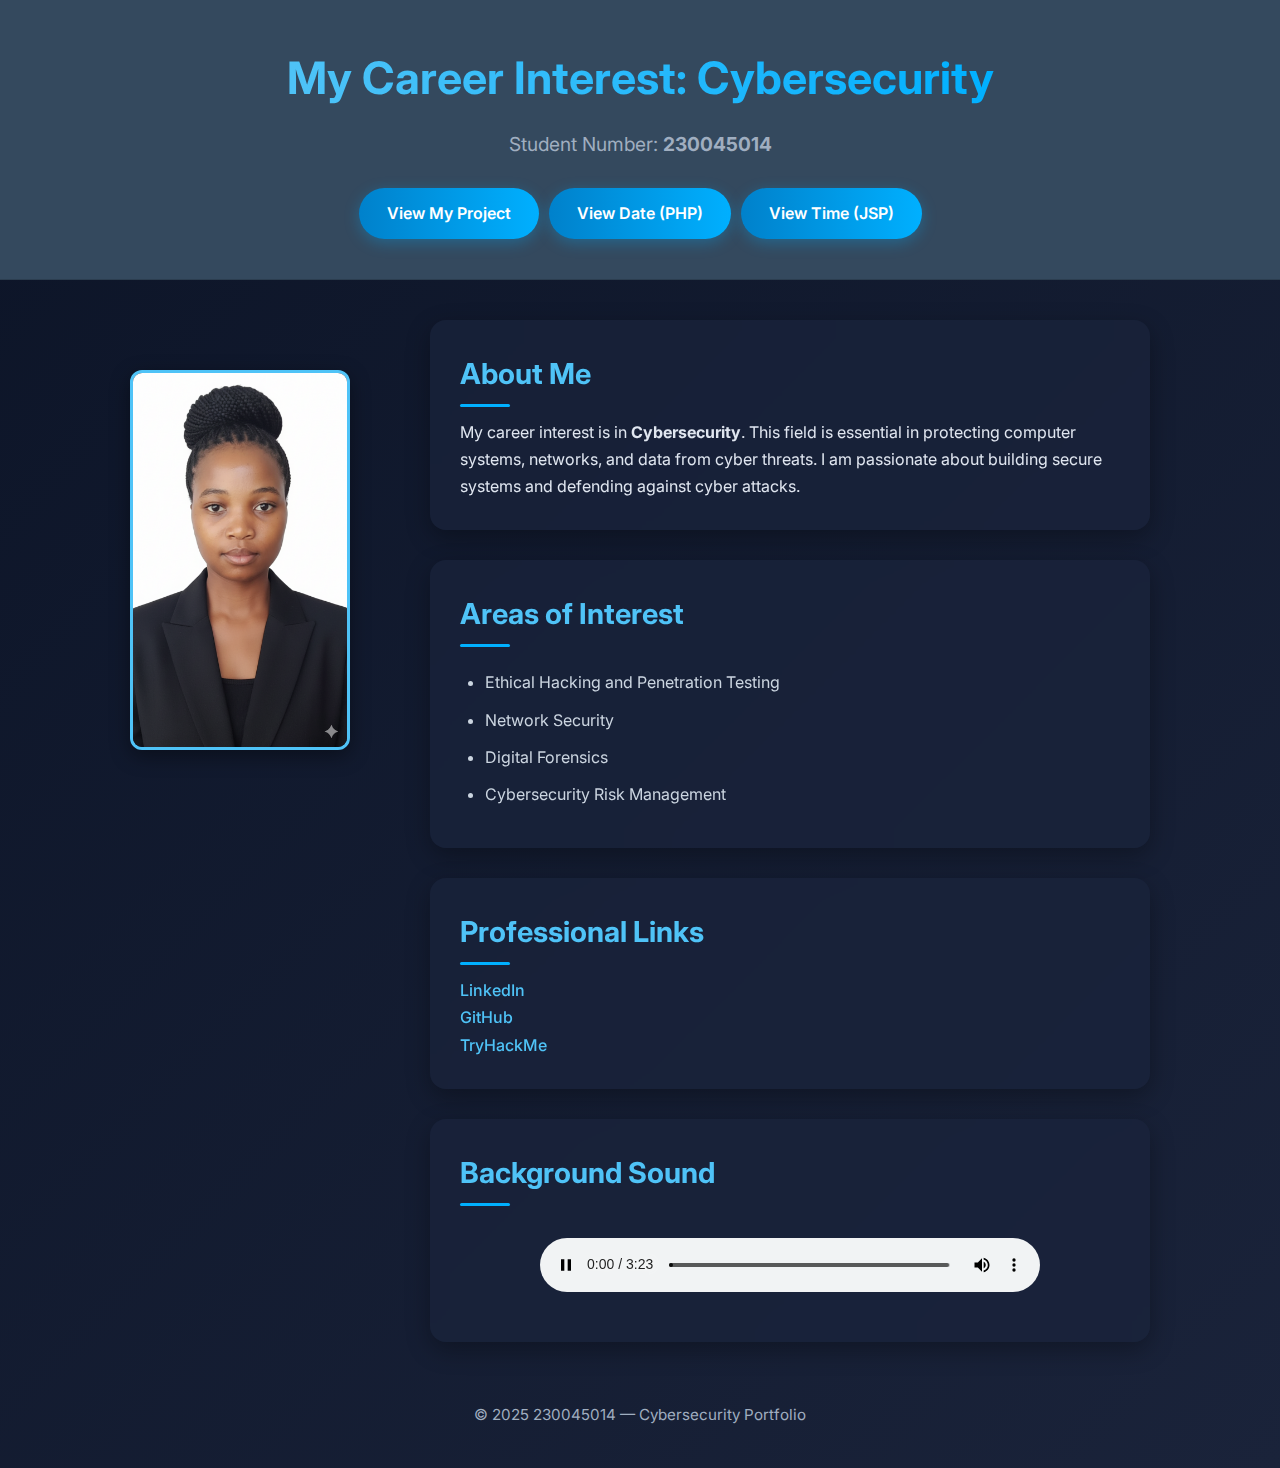
<file: index.html>
<!DOCTYPE html>
<html>
<head>
    <meta http-equiv="refresh" content="0; url=230045014.html">
</head>
<body>
    <p>Redirecting to <a href="230045014.html">my portfolio</a>...</p>
</body>
</html>
</file>
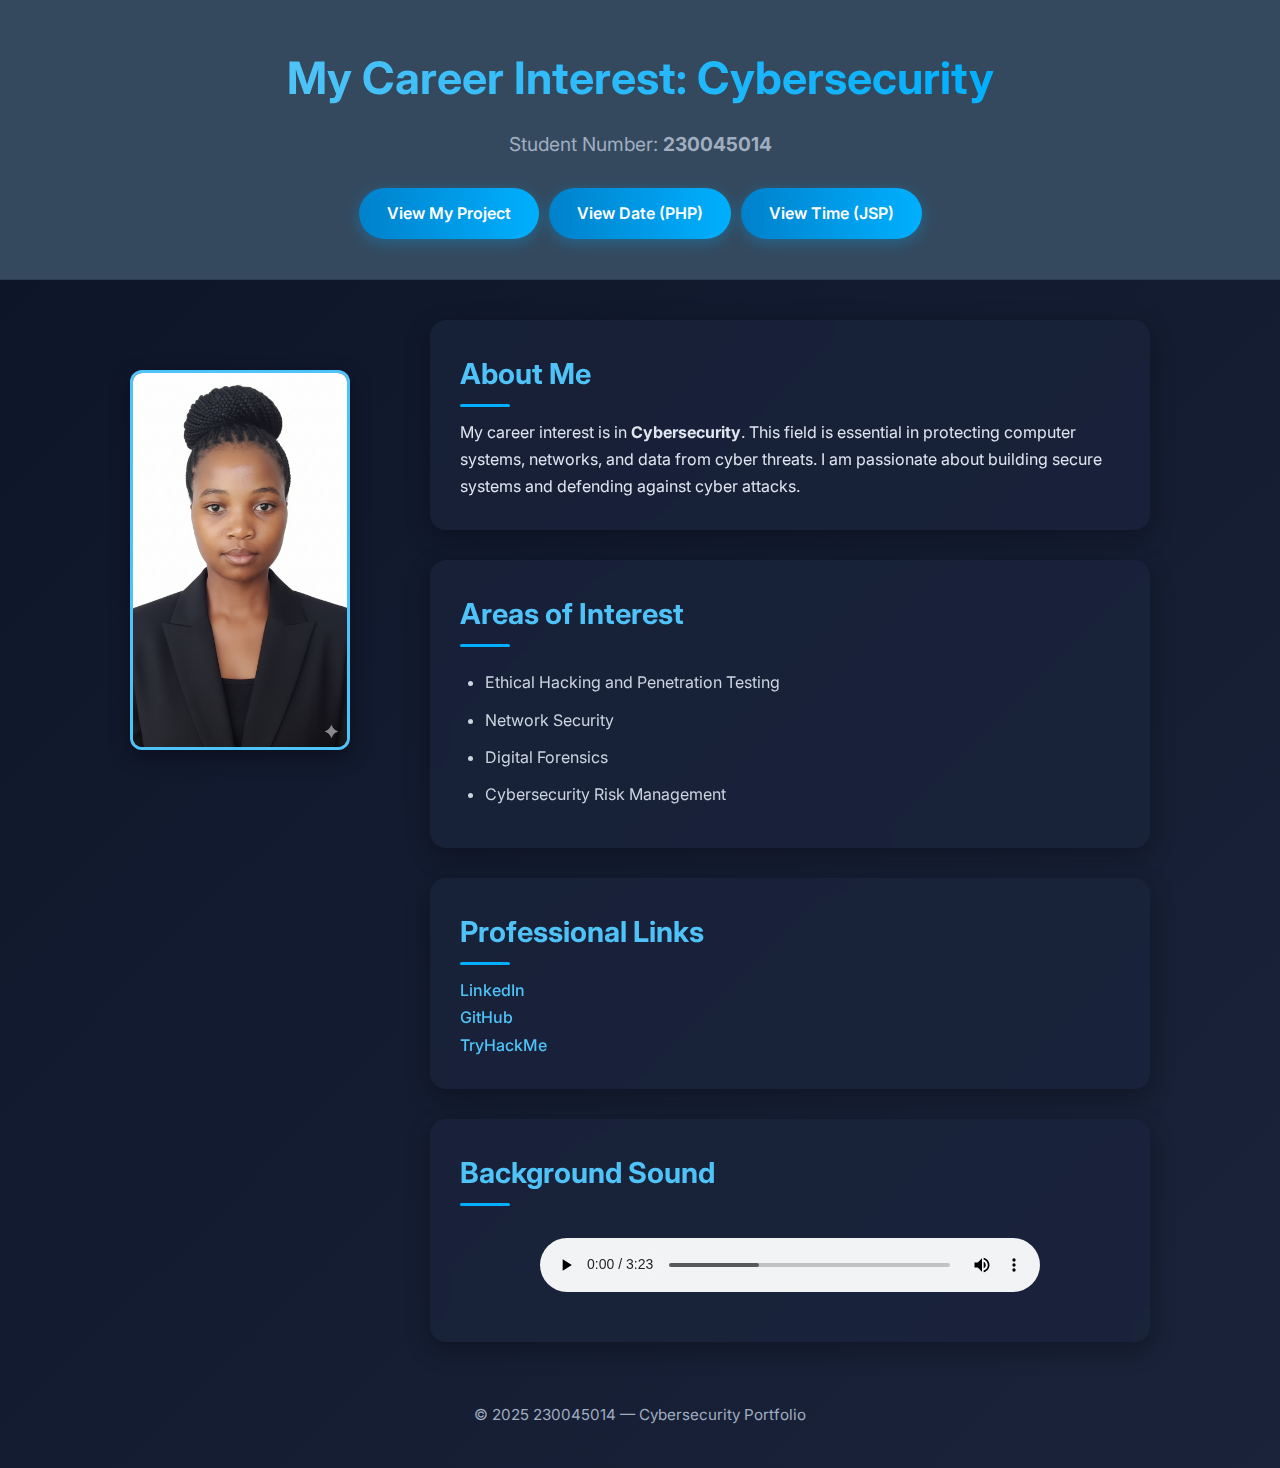
<file: 230045014.html>
<!DOCTYPE html>
<html lang="en">

<head>
    <meta charset="UTF-8" />
    <meta name="viewport" content="width=device-width, initial-scale=1.0" />
    <title>230045014 - Cybersecurity Portfolio</title>
    <link href="https://fonts.googleapis.com/css2?family=Inter:wght@300;500;700&display=swap" rel="stylesheet" />
    <link rel="stylesheet" href="style.css" />
</head>

<body>
    <!-- Header -->
    <header style="display: flex; flex-direction: column; align-items: center; gap: 15px; padding: 40px 20px; background-color: #34495e; color: #fff; text-align: center;">
        <div>
            <h1>My Career Interest: Cybersecurity</h1>
            <p>Student Number: <strong>230045014</strong></p>
        </div>
        <!-- Buttons container -->
        <div style="display: flex; flex-wrap: wrap; gap: 10px; justify-content: center;">
            <a href="project.html" class="btn">View My Project</a>
            <a href="http://localhost/230045014/dynamic.php" class="btn" target="_blank">View Date (PHP)</a>
            <a href="http://localhost:8080/230045014/dynamic.jsp" class="btn" target="_blank">View Time (JSP)</a>
        </div>
    </header>

    <!-- Main Content -->
    <div class="main-flex-container">
        <div class="photo-side">
            <img src="my_image.jpg" alt="My Photo" class="profile-photo" />
        </div>
        <div class="container">
            <!-- About Me -->
            <section>
                <h2>About Me</h2>
                <p>
                    My career interest is in <strong>Cybersecurity</strong>. This field is essential in protecting
                    computer systems, networks, and data from cyber threats. I am passionate about 
                    building secure systems and defending against cyber attacks.
                </p>
            </section>

            <!-- Areas of Interest -->
            <section>
                <h2>Areas of Interest</h2>
                <ul>
                    <li>Ethical Hacking and Penetration Testing</li>
                    <li>Network Security</li>
                    <li>Digital Forensics</li>
                    <li>Cybersecurity Risk Management</li>
                </ul>
            </section>

            <!-- Professional Links -->
            <section>
                <h2>Professional Links</h2>
                <p>
                    <a href="https://www.linkedin.com" target="_blank" rel="noopener">LinkedIn</a><br />
                    <a href="https://github.com" target="_blank" rel="noopener">GitHub</a><br />
                    <a href="https://tryhackme.com" target="_blank" rel="noopener">TryHackMe</a>
                </p>
            </section>

            <!-- Background Sound -->
            <section>
                <h2>Background Sound</h2>
                <audio controls autoplay loop>
                    <source src="Onset-Music-Group-feat-Zandimaz-Maphupho-Fezeka-(CeeNaija.com).mp3" type="audio/mpeg" />
                    Your browser does not support the audio element.
                </audio>
            </section>
        </div>
    </div>

    <!-- Footer -->
    <footer>
        &copy; 2025 230045014 — Cybersecurity Portfolio
    </footer>
</body>
</html>
</file>
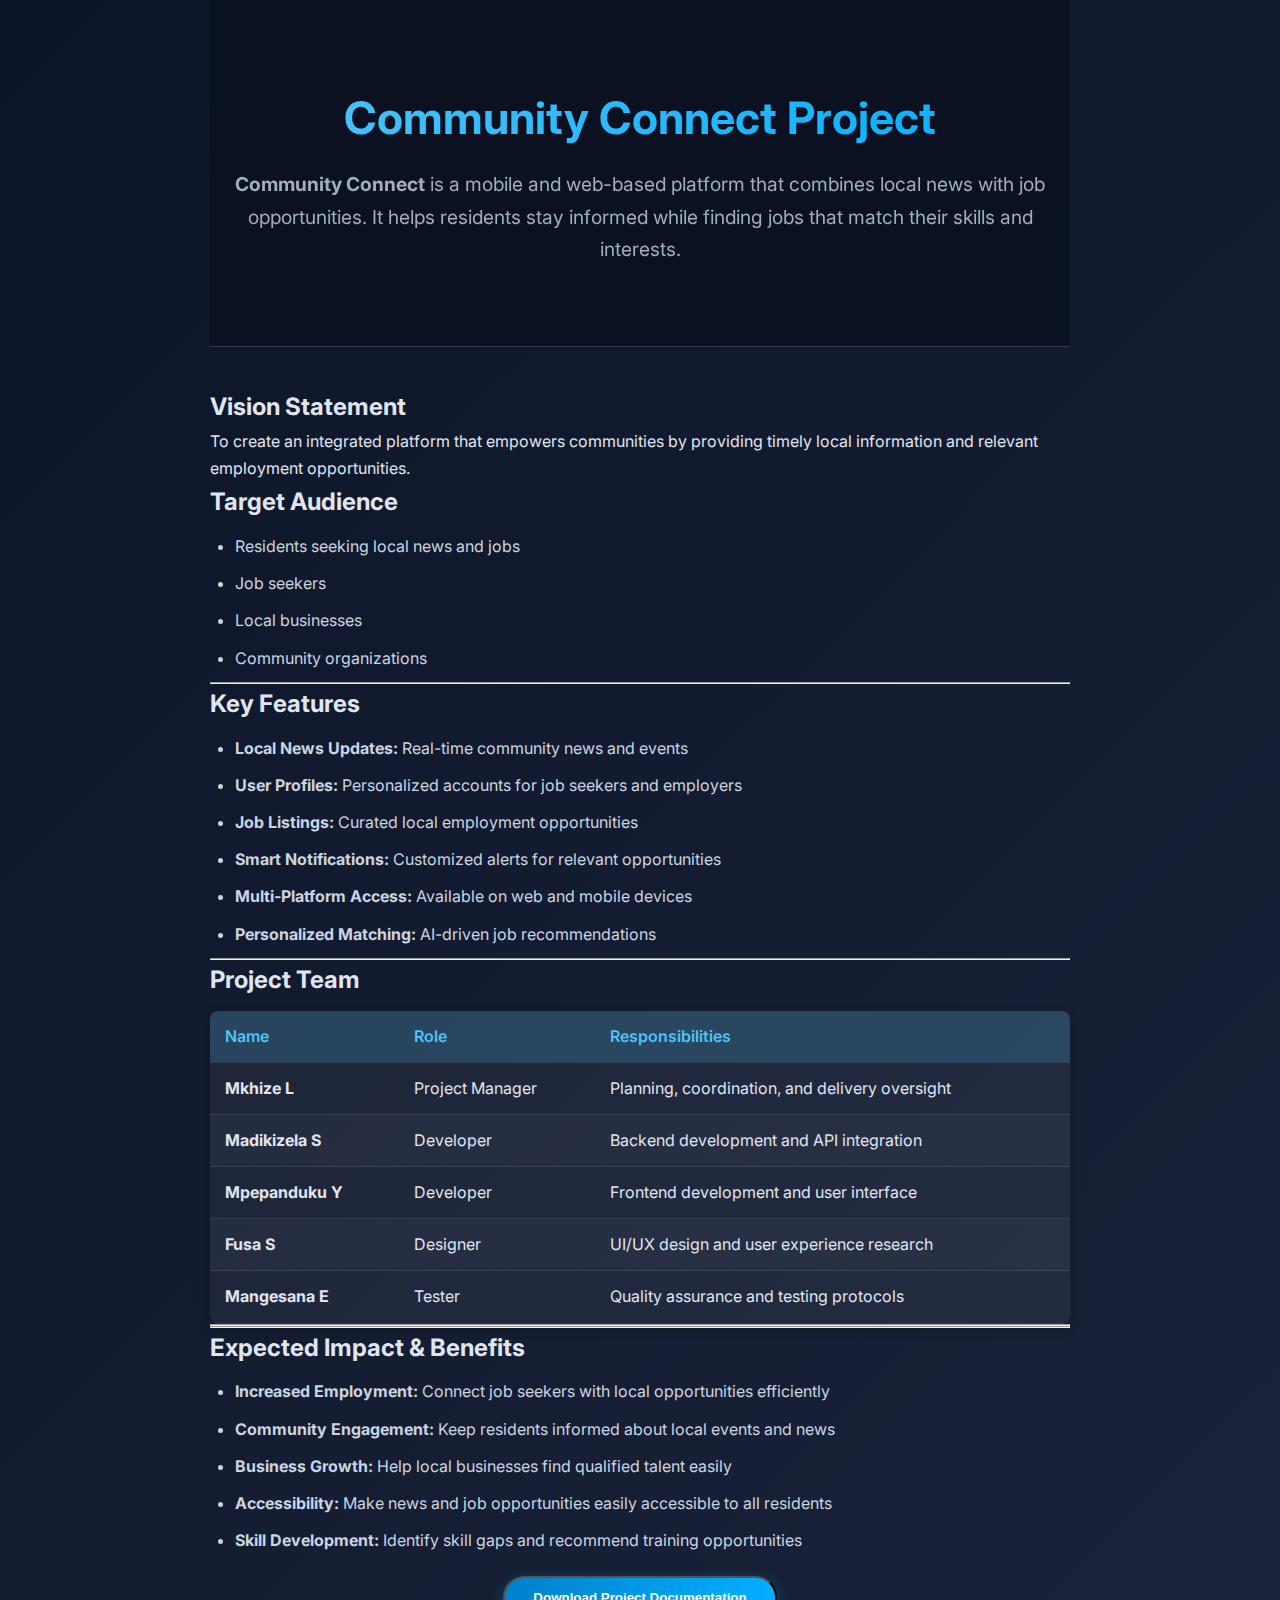
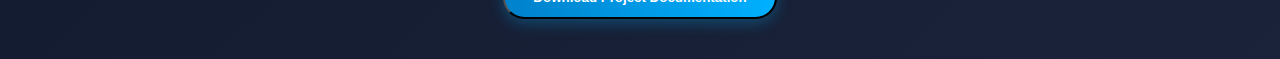
<file: project.html>
<!DOCTYPE html>
<html lang="en">
<head>
    <meta charset="UTF-8">
    <meta name="viewport" content="width=device-width, initial-scale=1.0">
    <title>Community Connect - Project</title>
    <link rel="stylesheet" href="style.css">
    <link href="https://fonts.googleapis.com/css2?family=Inter:wght@300;400;500;600;700&display=swap" rel="stylesheet">
</head>
<body>
    <div class="container">
        <header class="header">
            <h1>Community Connect Project</h1>
            <p><strong>Community Connect</strong> is a mobile and web-based platform that combines local news with job opportunities. It helps residents stay informed while finding jobs that match their skills and interests.</p>
        </header>

        <div class="card">
            <h2>Vision Statement</h2>
            <p>To create an integrated platform that empowers communities by providing timely local information and relevant employment opportunities.</p>
        </div>

        <div class="card">
            <h2>Target Audience</h2>
            <ul>
                <li>Residents seeking local news and jobs</li>
                <li>Job seekers</li>
                <li>Local businesses</li>
                <li>Community organizations</li>
            </ul>
        </div>

        <hr>

        <div class="card">
            <h2>Key Features</h2>
            <ul>
                <li><strong>Local News Updates:</strong> Real-time community news and events</li>
                <li><strong>User Profiles:</strong> Personalized accounts for job seekers and employers</li>
                <li><strong>Job Listings:</strong> Curated local employment opportunities</li>
                <li><strong>Smart Notifications:</strong> Customized alerts for relevant opportunities</li>
                <li><strong>Multi-Platform Access:</strong> Available on web and mobile devices</li>
                <li><strong>Personalized Matching:</strong> AI-driven job recommendations</li>
            </ul>
        </div>

    

        <hr>

        <div class="card">
            <h2>Project Team</h2>
            <div class="table-container">
                <table>
                    <thead>
                        <tr>
                            <th>Name</th>
                            <th>Role</th>
                            <th>Responsibilities</th>
                        </tr>
                    </thead>
                    <tbody>
                        <tr>
                            <td><strong>Mkhize L</strong></td>
                            <td>Project Manager</td>
                            <td>Planning, coordination, and delivery oversight</td>
                        </tr>
                        <tr>
                            <td><strong>Madikizela S</strong></td>
                            <td>Developer</td>
                            <td>Backend development and API integration</td>
                        </tr>
                        <tr>
                            <td><strong>Mpepanduku Y</strong></td>
                            <td>Developer</td>
                            <td>Frontend development and user interface</td>
                        </tr>
                        <tr>
                            <td><strong>Fusa S</strong></td>
                            <td>Designer</td>
                            <td>UI/UX design and user experience research</td>
                        </tr>
                        <tr>
                            <td><strong>Mangesana E</strong></td>
                            <td>Tester</td>
                            <td>Quality assurance and testing protocols</td>
                        </tr>
                    </tbody>
                </table>
            </div>
        </div>

        <hr>

       
        <hr>

        <div class="card">
            <h2>Expected Impact & Benefits</h2>
            <ul>
                <li><strong>Increased Employment:</strong> Connect job seekers with local opportunities efficiently</li>
                <li><strong>Community Engagement:</strong> Keep residents informed about local events and news</li>
                <li><strong>Business Growth:</strong> Help local businesses find qualified talent easily</li>
                <li><strong>Accessibility:</strong> Make news and job opportunities easily accessible to all residents</li>
                <li><strong>Skill Development:</strong> Identify skill gaps and recommend training opportunities</li>
            </ul>
        </div>

        <div class="card" style="text-align: center;">
            <button class="btn">Download Project Documentation</button>
        </div>
    </div>
</body>
</html>
</file>
<file: style.css>
/* Reset & Base */
* {
    margin: 0;
    padding: 0;
    box-sizing: border-box;
}

body {
    font-family: 'Inter', -apple-system, BlinkMacSystemFont, sans-serif;
    background: linear-gradient(135deg, #0c1427 0%, #1a233a 100%);
    color: #e0e6f0;
    line-height: 1.7;
    padding-bottom: 40px;
}

a {
    color: #4fc3f7;
    text-decoration: none;
    transition: all 0.3s ease;
    font-weight: 500;
}

a:hover {
    color: #00b0ff;
    text-decoration: underline;
}

/* Header */
header {
    background: rgba(10, 16, 30, 0.85);
    backdrop-filter: blur(10px);
    padding: 80px 20px;
    text-align: center;
    border-bottom: 1px solid #2c3e50;
    margin-bottom: 40px;
}

header h1 {
    font-size: 2.8rem;
    font-weight: 700;
    margin-bottom: 12px;
    background: linear-gradient(to right, #4fc3f7, #00b0ff);
    -webkit-background-clip: text;
    -webkit-text-fill-color: transparent;
  
}

header p {
    font-size: 1.2rem;
    color: #a0aec0;
}

/* Sections */
.container {
    max-width: 900px;
    margin: 0 auto;
    padding: 0 20px;
}

section {
    background: rgba(25, 35, 60, 0.7);
    border-radius: 16px;
    padding: 30px;
    margin-bottom: 30px;
    box-shadow: 0 8px 24px rgba(0, 0, 0, 0.3);
    backdrop-filter: blur(8px);
    transition: transform 0.3s ease, box-shadow 0.3s ease;
}

section:hover {
    transform: translateY(-5px);
    box-shadow: 0 12px 30px rgba(0, 0, 0, 0.4);
}

section h2 {
    font-size: 1.8rem;
    margin-bottom: 20px;
    color: #4fc3f7;
    position: relative;
    display: inline-block;
}

section h2::after {
    content: '';
    position: absolute;
    bottom: -8px;
    left: 0;
    width: 50px;
    height: 3px;
    background: #00b0ff;
    border-radius: 2px;
}

/* Lists */
ul {
    padding-left: 25px;
    margin-top: 10px;
}

li {
    margin-bottom: 10px;
    color: #cbd5e0;
}

/* Flex Layout */
.main-flex-container {
    display: flex;
    align-items: flex-start;
    max-width: 1100px;
    margin: 0 auto;
    padding: 0 20px;
    gap: 40px;
}

.photo-side {
    flex: 0 0 260px;
    display: flex;
    flex-direction: column;
    align-items: center;
    margin-top: 30px;
}

@media (max-width: 900px) {
    .main-flex-container {
        flex-direction: column;
        gap: 0;
    }
    .photo-side {
        margin-bottom: 20px;
    }
}

/* Profile Photo */
.profile-photo {
    display: block;
    margin: 20px auto;
    border-radius: 12px;
    border: 3px solid #4fc3f7;
    box-shadow: 0 6px 20px rgba(0, 0, 0, 0.4);
    max-width: 220px;
    transition: transform 0.4s ease;
}

.profile-photo:hover {
    transform: scale(1.05);
}

/* Buttons */
.btn {
    display: inline-block;
    padding: 12px 28px;
    margin-top: 12px;
    background: linear-gradient(to right, #0081cb, #00b0ff);
    color: white;
    border-radius: 30px;
    font-weight: 600;
    transition: all 0.3s ease;
    box-shadow: 0 4px 15px rgba(0, 176, 255, 0.3);
}

.btn:hover {
    background: linear-gradient(to right, #006bb3, #0099e6);
    transform: translateY(-2px);
    box-shadow: 0 6px 20px rgba(0, 176, 255, 0.4);
}

/* Audio */
audio {
    display: block;
    margin: 20px auto;
    width: 100%;
    max-width: 500px;
}

/* Footer */
footer {
    text-align: center;
    color: #a0aec0;
    font-size: 0.95rem;
    margin-top: 30px;
}

/* Responsive */
@media (max-width: 600px) {
    header h1 {
        font-size: 2.1rem;
    }

    section h2 {
        font-size: 1.5rem;
    }

    section {
        padding: 22px;
    }

    .btn {
        padding: 10px 22px;
    }
}


/* ...existing code... */

/* Table */
table {
    width: 100%;
    border-collapse: collapse;
    margin-top: 10px;
    border-radius: 8px;
    overflow: hidden;
    box-shadow: 0 4px 12px rgba(0, 0, 0, 0.2);
}

th, td {
    padding: 12px 15px;
    text-align: left;
    border-bottom: 1px solid rgba(255, 255, 255, 0.1);
}

th {
    background-color: rgba(79, 195, 247, 0.2);
    color: #4fc3f7;
    font-weight: 600;
}

tr {
    background-color: rgba(255, 255, 255, 0.05);
}

tr:nth-child(even) {
    background-color: rgba(255, 255, 255, 0.08);
}

tr:hover {
    background-color: rgba(79, 195, 247, 0.1);
}

/* ...existing code... */

@media (max-width: 600px) {
    /* ...existing code... */
    table {
        display: block;
        overflow-x: auto;
    }
}
</file>
